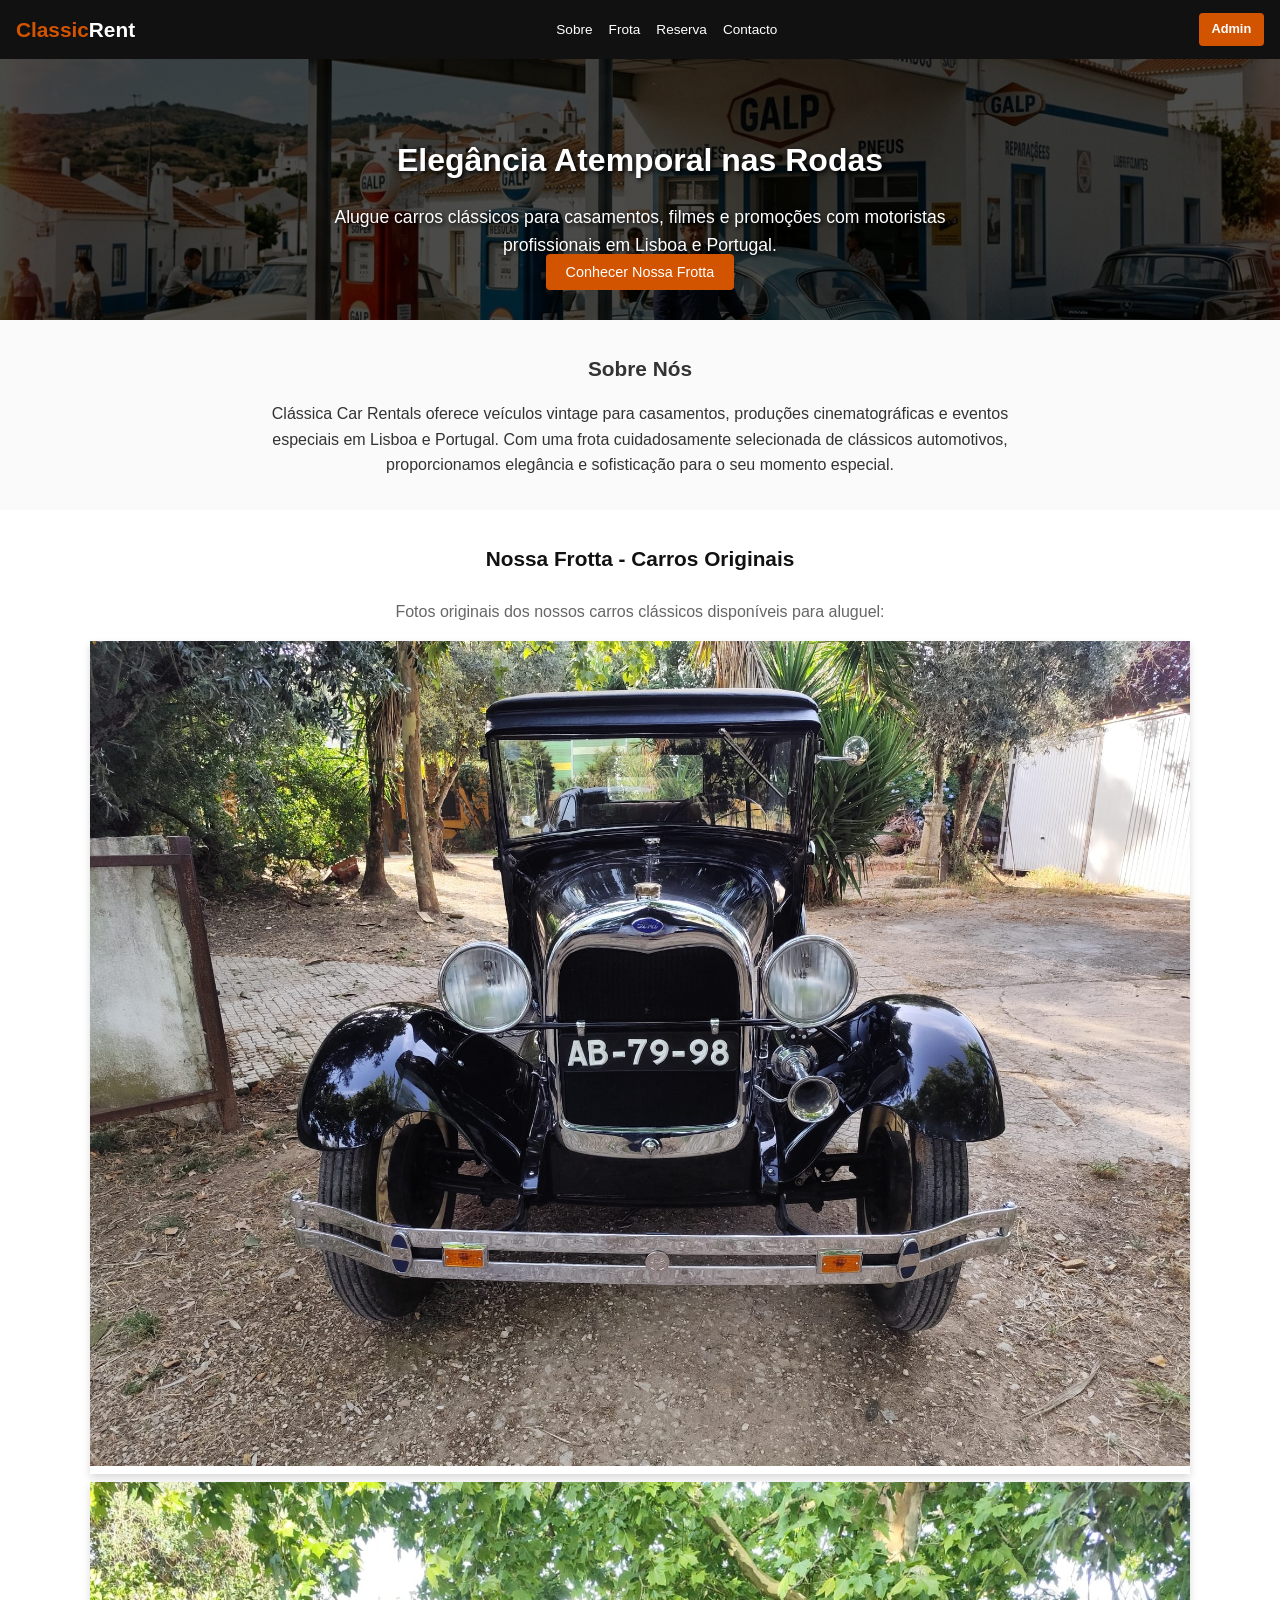
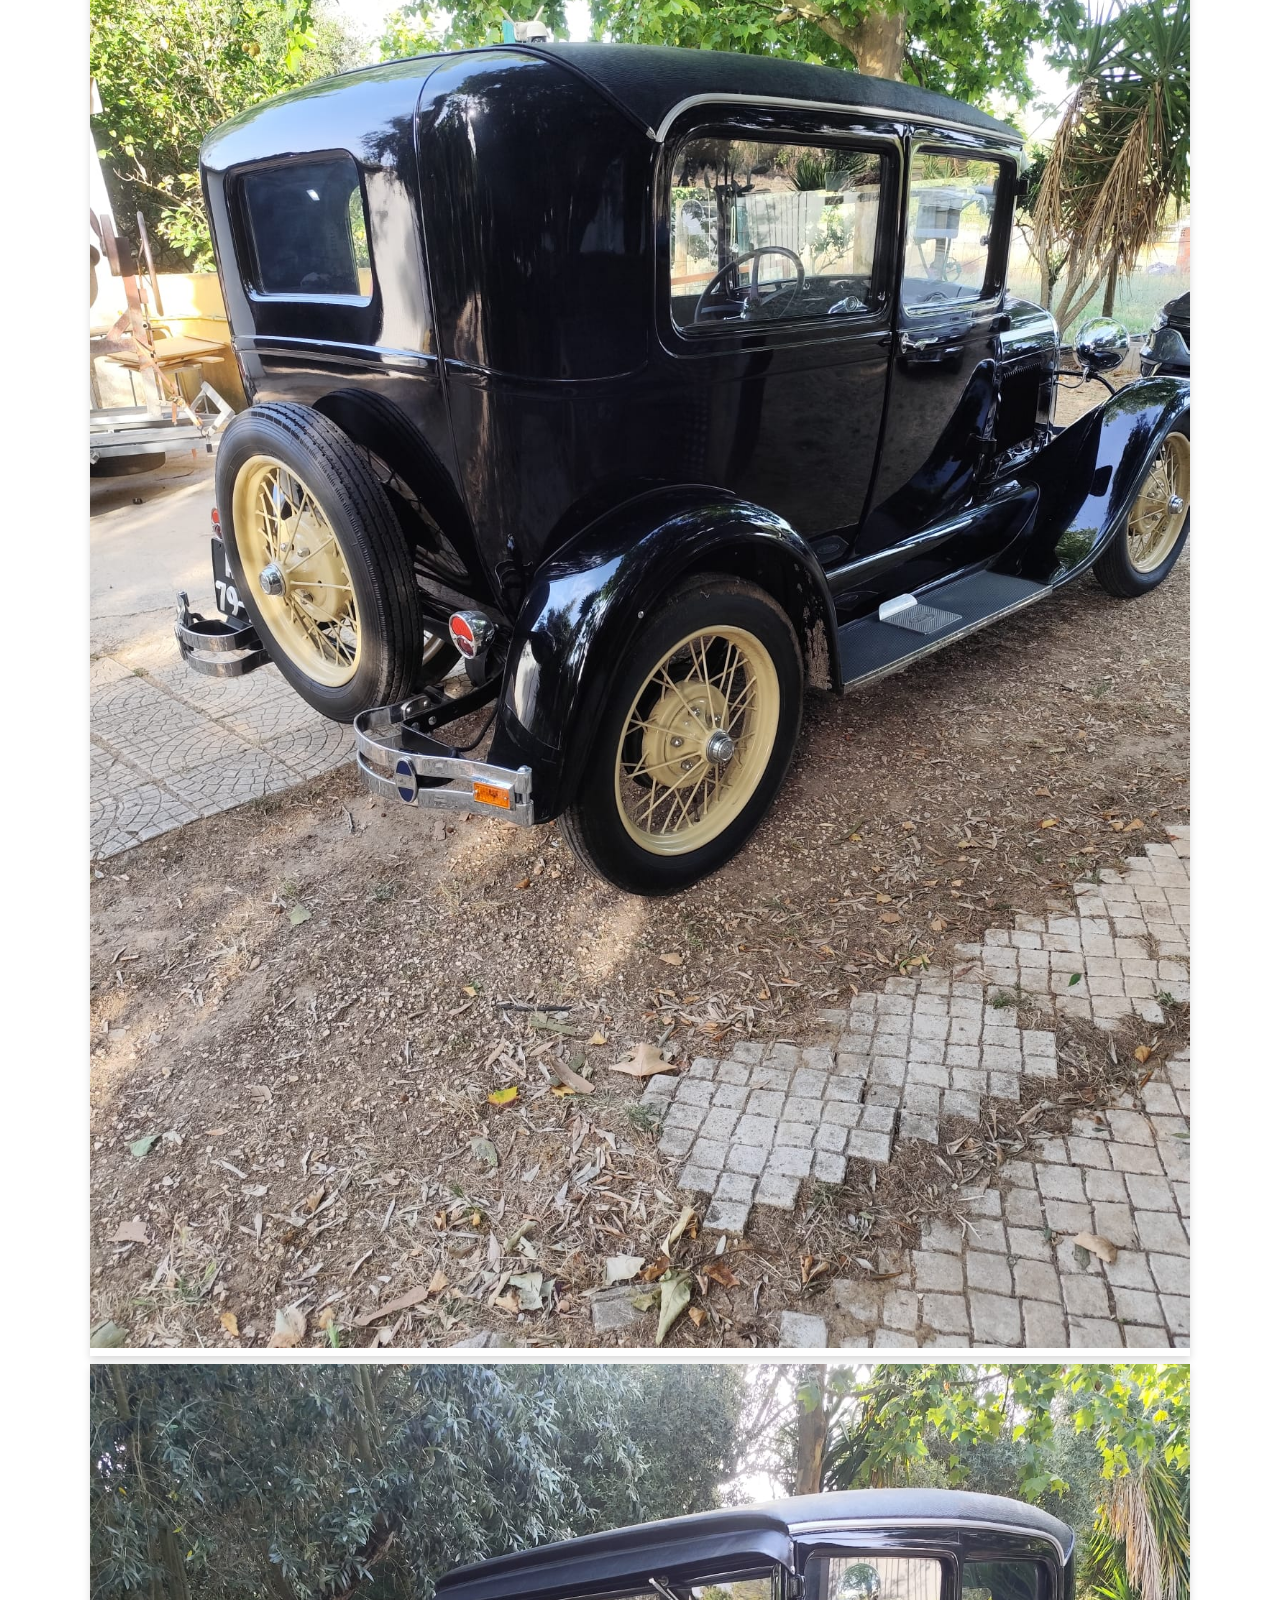
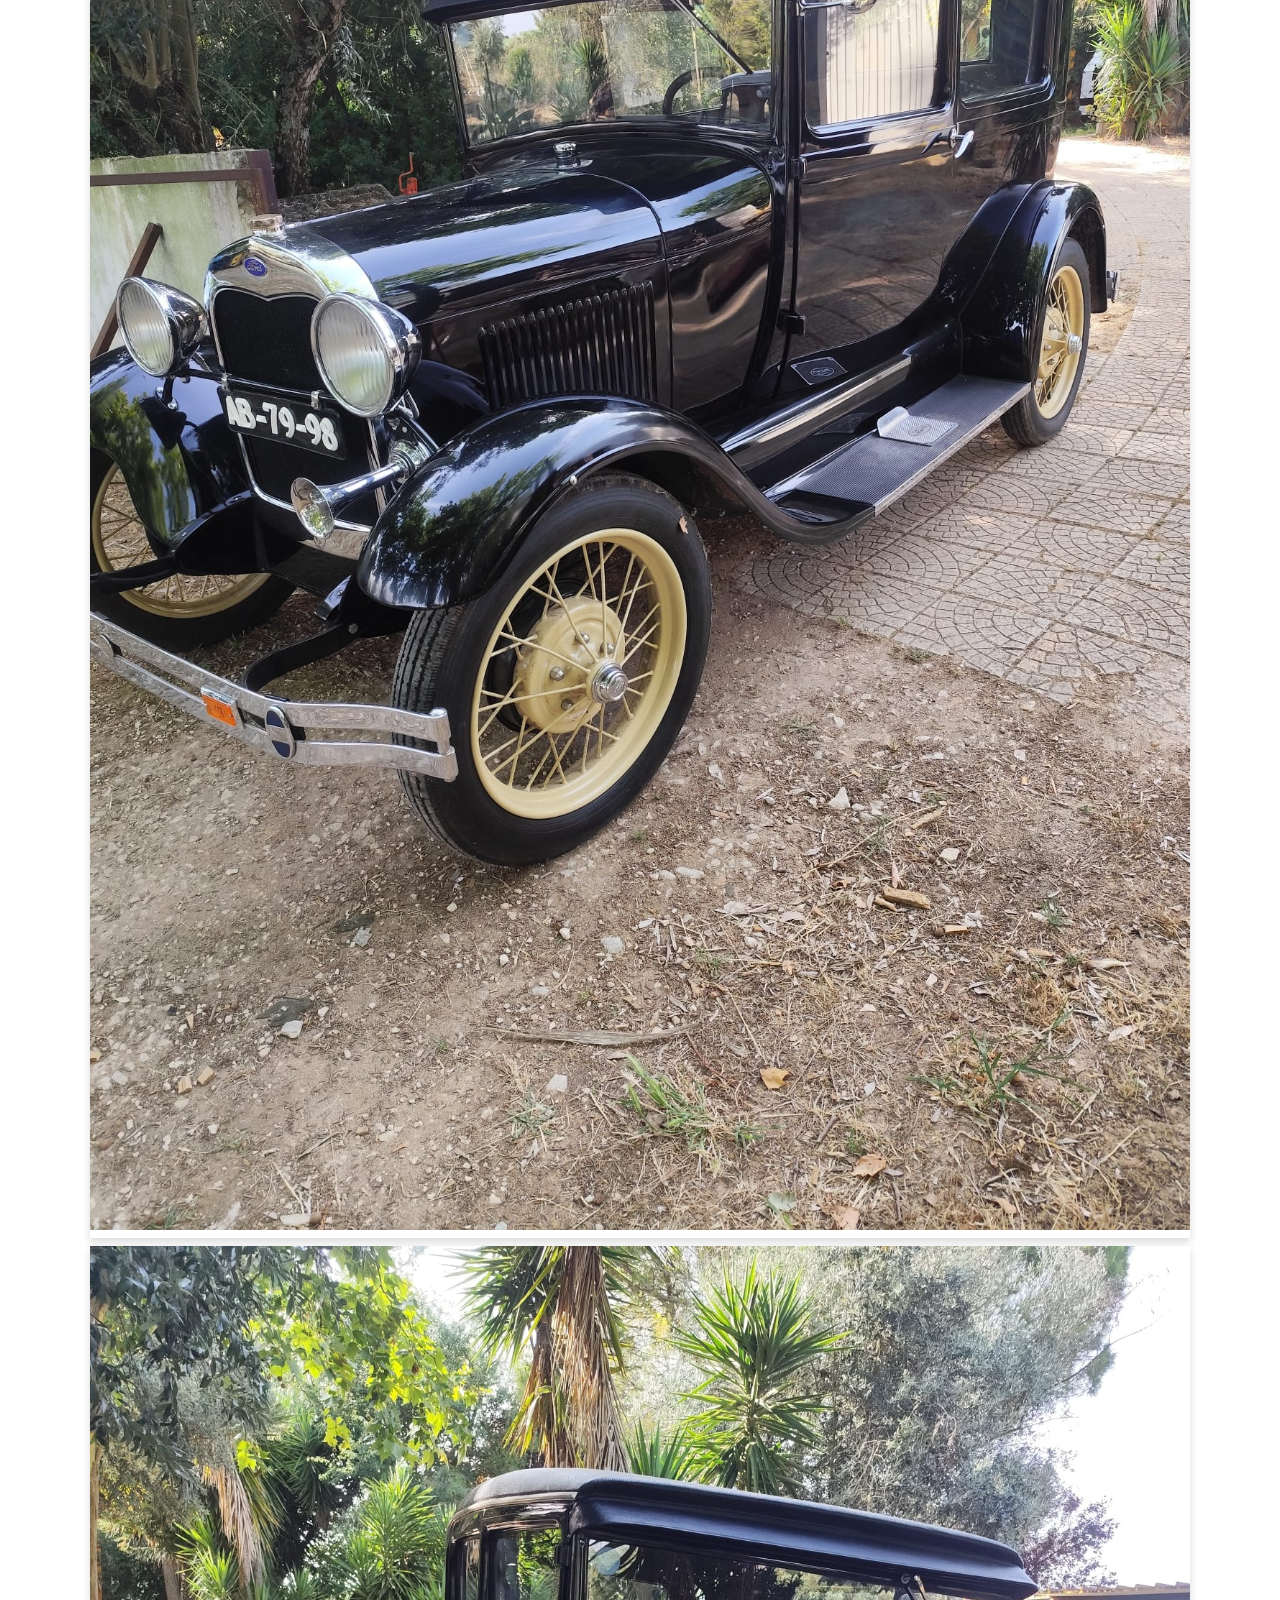
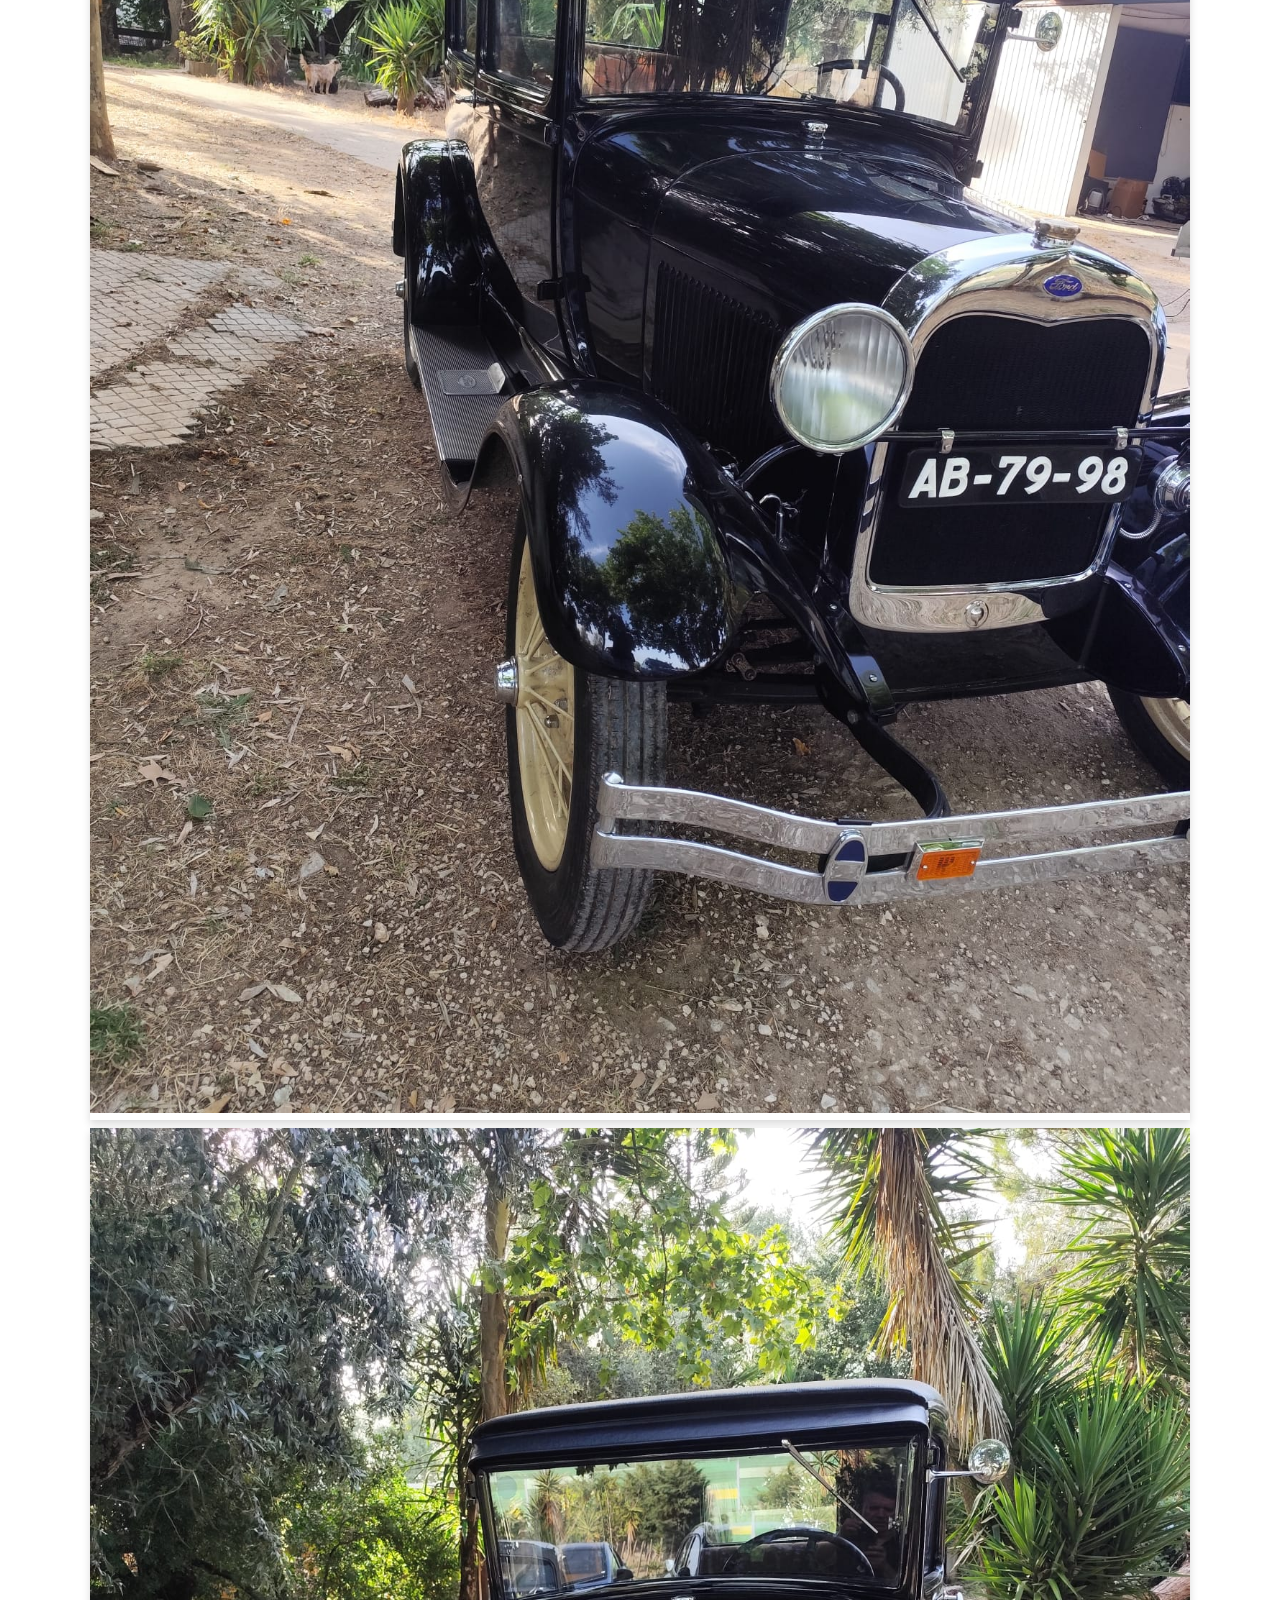
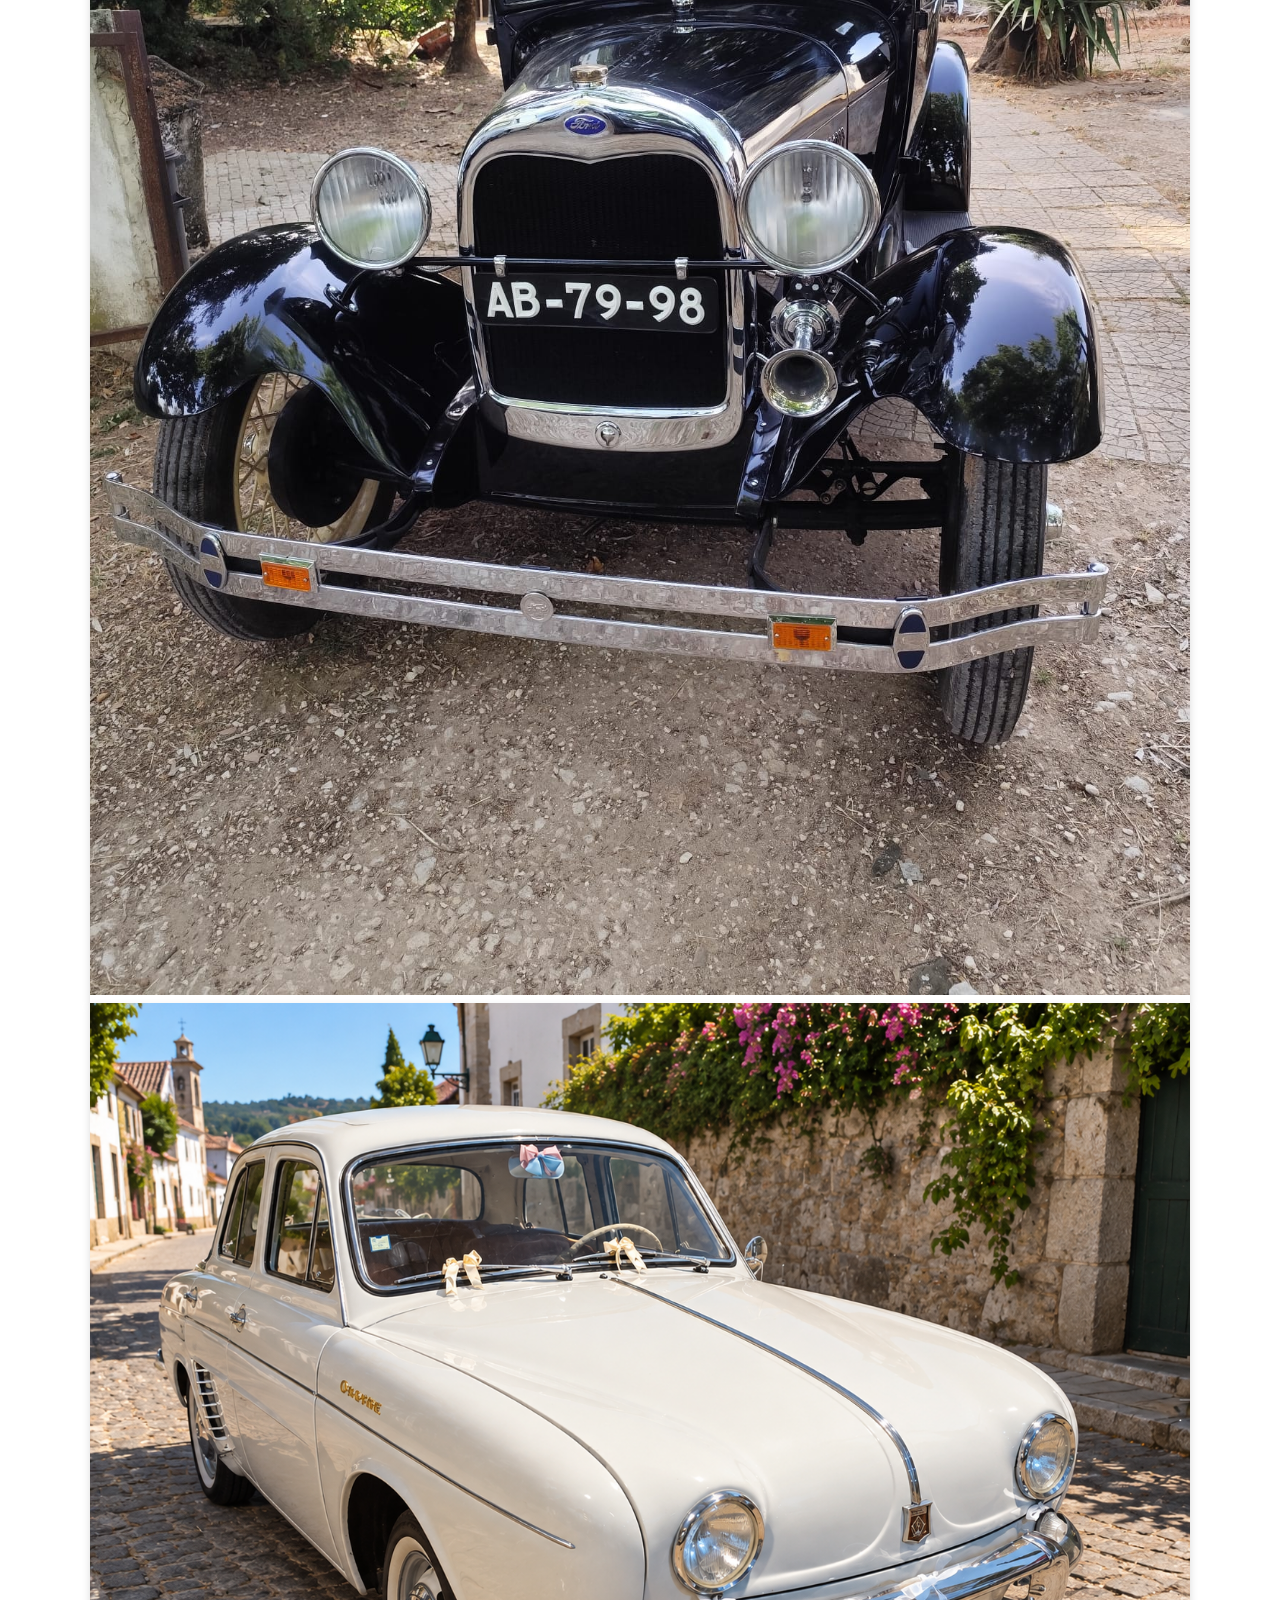
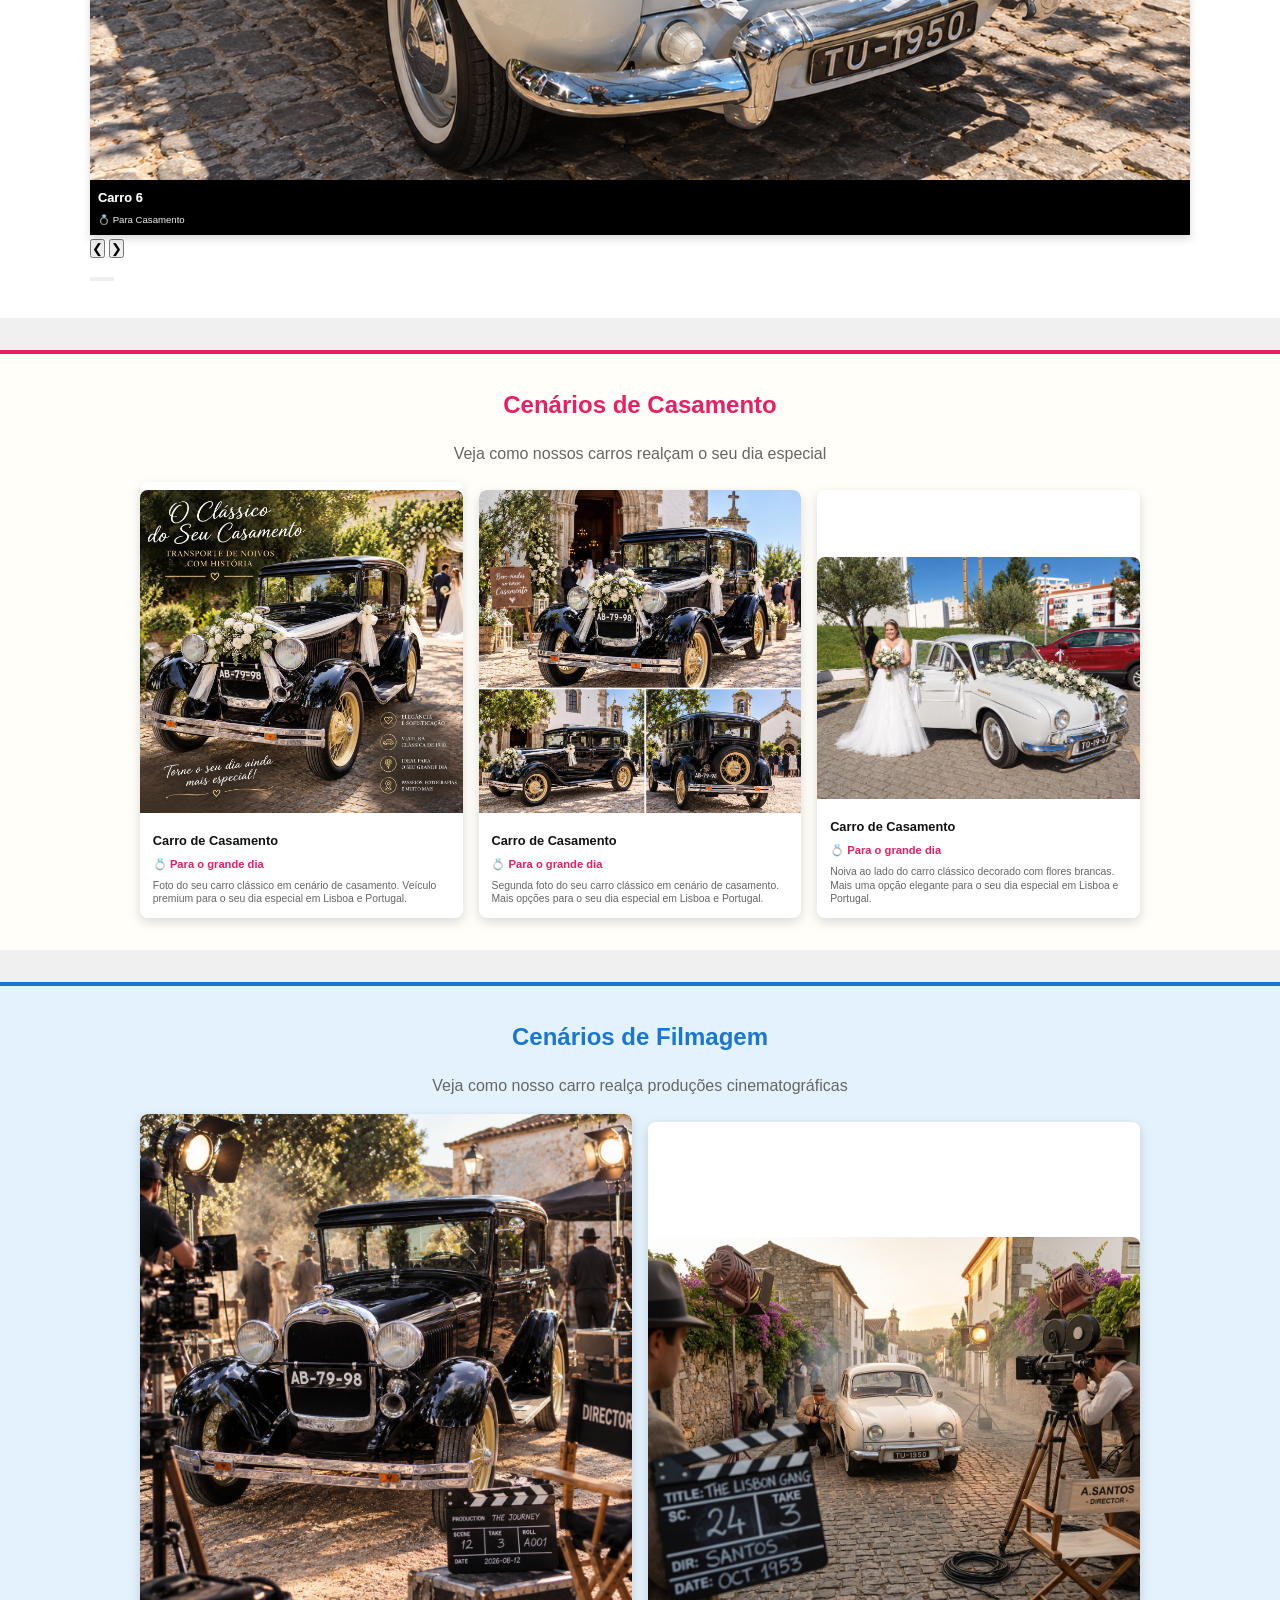
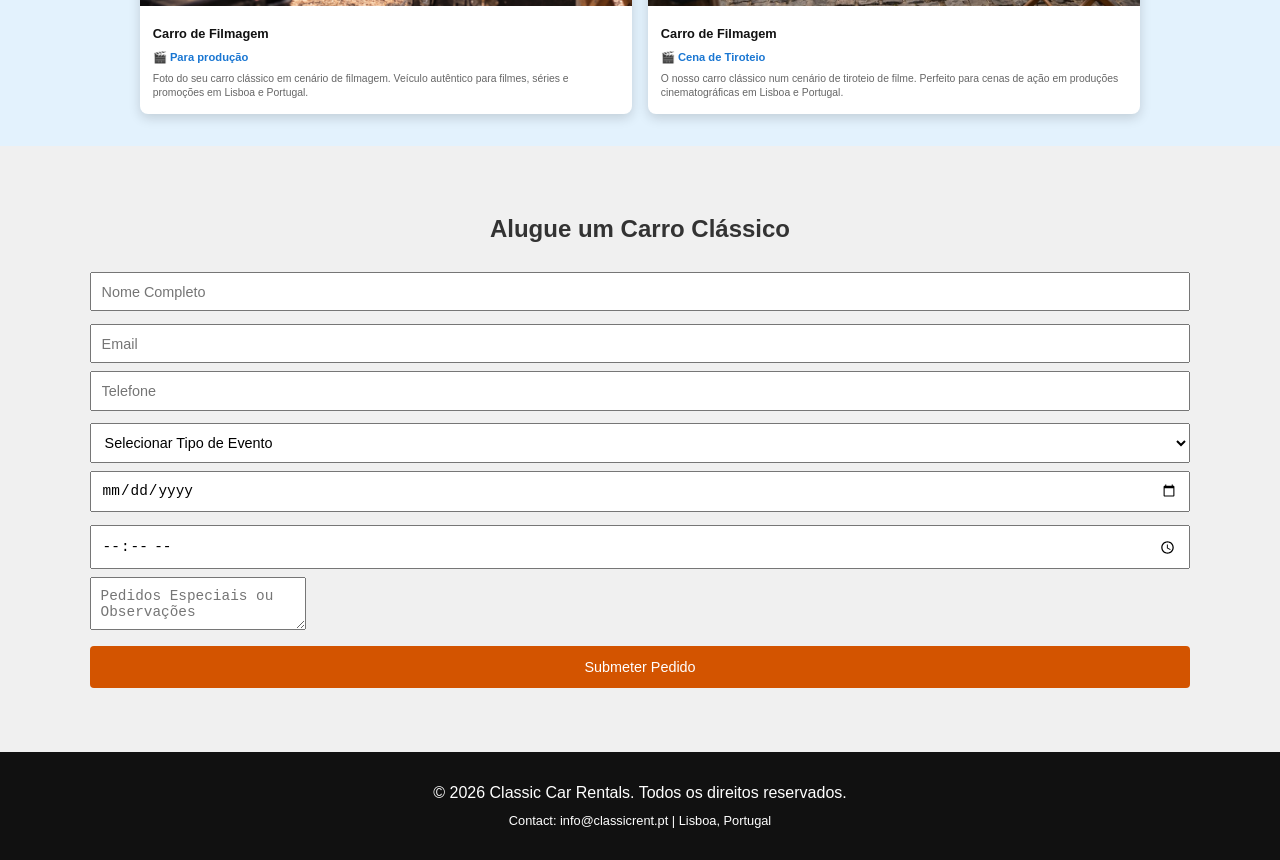
<file: workspace-01a0b50d-0986-7c02-a34a-c82dd88e50f9/classic-car-rent/index.html>
<!DOCTYPE html>
<html lang="pt-PT">
<head>
  <meta charset="UTF-8">
  <meta name="viewport" content="width=device-width, initial-scale=1.0">
  <title>Classic Car Rentals - Lisboa, Portugal</title>
  <link rel="stylesheet" href="css/styles.css">
  <link rel="stylesheet" href="https://cdnjs.cloudflare.com/ajax/libs/font-awesome/6.4.0/css/all.min.css">
</head>
<body>

  <!-- Navigation -->
  <nav class="navbar">
    <div class="logo">Classic<span>Rent</span></div>
    <ul class="nav-links">
      <li><a href="#sobre">Sobre</a></li>
      <li><a href="#frota">Frota</a></li>
      <li><a href="#booking">Reserva</a></li>
      <li><a href="#contact">Contacto</a></li>
    </ul>
    <a href="admin.html" class="admin-btn">Admin</a>
  </nav>

  <!-- Top Section: Vintage Gas Station Background -->
  <header class="hero" style="background: linear-gradient(rgba(0,0,0,0.7), rgba(0,0,0,0.7)), url('images/gas-station-bg.jpg') no-repeat center center/cover; height: 40vh; display: flex; align-items: center; justify-content: center; text-align: center; color: #fff; margin-top: 0;">
    <div>
      <h1 style="font-size: 2rem; margin-bottom: 1rem; text-shadow: 2px 2px 4px #000;">Elegância Atemporal nas Rodas</h1>
      <p style="font-size: 1.1rem; text-shadow: 2px 2px 4px #000; max-width: 80%; margin: 0 auto;">Alugue carros clássicos para casamentos, filmes e promoções com motoristas profissionais em Lisboa e Portugal.</p>
      <a href="#frota" class="btn" style="font-size: 0.9rem; padding: 0.6rem 1.2rem;">Conhecer Nossa Frotta</a>
    </div>
  </header>

  <!-- Sobre Section -->
  <section id="sobre" style="padding: 2rem; background: #fafafa; text-align: center; margin-top: -40px; position: relative; z-index: 10;">
    <div class="container">
      <h2 style="margin-bottom: 1rem; text-align: center;">Sobre Nós</h2>
      <p style="max-width: 800px; margin: 0 auto; font-size: 1rem; line-height: 1.6;">
        Clássica Car Rentals oferece veículos vintage para casamentos, produções cinematográficas e eventos especiais em Lisboa e Portugal. Com uma frota cuidadosamente selecionada de clássicos automotivos, proporcionamos elegância e sofisticação para o seu momento especial.
      </p>
    </div>
  </section>

  <!-- Frota Section - Original Photos First -->
  <section id="frota" style="padding: 2rem 1rem;">
    <div class="container">
      <h2 style="text-align: center; margin-bottom: 1.5rem;">Nossa Frotta - Carros Originais</h2>
      
      <p style="text-align: center; margin-bottom: 1rem; color: #666;">
        Fotos originais dos nossos carros clássicos disponíveis para aluguel:
      </p>

      <!-- Slide mode: cars 1-6 -->
      <div class="slider" id="frotaSlider">
        <div class="slides">

        <!-- Car 1: Original Photo 1 -->
        <div class="car-card" style="width: 100%;  border-radius: 0; overflow: hidden; box-shadow: 0 4px 8px rgba(0,0,0,0.15); margin-bottom: 0.5rem;">
          <img src="images/IMG-20260909-WA0004.jpg" alt="Carro clássico para casamentos" style="width: 100%; object-fit: cover; border-radius: 0;">
          <div class="car-overlay" style="bottom: 0; background: rgba(0,0,0,0.7); padding: 0.5rem;">
            <h3 style="margin: 0; font-size: 0.8rem; color: #fff;">Carro 1</h3>
            <p style="margin: 0.2rem 0 0 0; font-size: 0.6rem; color: #fff;">💍 Para Casamento</p>
          </div>
        </div>

        <!-- Car 2: Original Photo 2 -->
        <div class="car-card" style="width: 100%;  border-radius: 0; overflow: hidden; box-shadow: 0 4px 8px rgba(0,0,0,0.15); margin-bottom: 0.5rem;">
          <img src="images/IMG-20260909-WA0005.jpg" alt="Carro clássico para casamentos" style="width: 100%; object-fit: cover; border-radius: 0;">
          <div class="car-overlay" style="bottom: 0; background: rgba(0,0,0,0.7); padding: 0.5rem;">
            <h3 style="margin: 0; font-size: 0.8rem; color: #fff;">Carro 2</h3>
            <p style="margin: 0.2rem 0 0 0; font-size: 0.6rem; color: #fff;">💍 Para Casamento</p>
          </div>
        </div>

        <!-- Car 3: Original Photo 3 -->
        <div class="car-card" style="width: 100%;  border-radius: 0; overflow: hidden; box-shadow: 0 4px 8px rgba(0,0,0,0.15); margin-bottom: 0.5rem;">
          <img src="images/IMG-20260909-WA0006.jpg" alt="Carro clássico para casamentos" style="width: 100%; object-fit: cover; border-radius: 0;">
          <div class="car-overlay" style="bottom: 0; background: rgba(0,0,0,0.7); padding: 0.5rem;">
            <h3 style="margin: 0; font-size: 0.8rem; color: #fff;">Carro 3</h3>
            <p style="margin: 0.2rem 0 0 0; font-size: 0.6rem; color: #fff;">💍 Para Casamento</p>
          </div>
        </div>

        <!-- Car 4: Original Photo 4 -->
        <div class="car-card" style="width: 100%;  border-radius: 0; overflow: hidden; box-shadow: 0 4px 8px rgba(0,0,0,0.15); margin-bottom: 0.5rem;">
          <img src="images/IMG-20260909-WA0007.jpg" alt="Carro clássico para casamentos" style="width: 100%; object-fit: cover; border-radius: 0;">
          <div class="car-overlay" style="bottom: 0; background: rgba(0,0,0,0.7); padding: 0.5rem;">
            <h3 style="margin: 0; font-size: 0.8rem; color: #fff;">Carro 4</h3>
            <p style="margin: 0.2rem 0 0 0; font-size: 0.6rem; color: #fff;">💍 Para Casamento</p>
          </div>
        </div>

<!-- Car 5: Original Photo 5 -->
        <div class="car-card" style="width: 100%;  border-radius: 0; overflow: hidden; box-shadow: 0 4px 8px rgba(0,0,0,0.15);">
          <img src="images/IMG-20260909-WA0008.jpg" alt="Carro clássico para casamentos" style="width: 100%; object-fit: cover; border-radius: 0;">
          <div class="car-overlay" style="bottom: 0; background: rgba(0,0,0,0.7); padding: 0.5rem;">
            <h3 style="margin: 0; font-size: 0.8rem; color: #fff;">Carro 5</h3>
            <p style="margin: 0.2rem 0 0 0; font-size: 0.6rem; color: #fff;">💍 Para Casamento</p>
          </div>
        </div>

        <!-- Car 6: Original Photo 6 -->
        <div class="car-card" style="width: 100%;  border-radius: 0; overflow: hidden; box-shadow: 0 4px 8px rgba(0,0,0,0.15);">
          <img src="images/general-1.jpg" alt="Carro clássico original na rua de paralelepípedos" style="width: 100%; object-fit: cover; border-radius: 0;">
          <div class="car-overlay" style="bottom: 0; background: rgba(0,0,0,0.7); padding: 0.5rem;">
            <h3 style="margin: 0; font-size: 0.8rem; color: #fff;">Carro 6</h3>
            <p style="margin: 0.2rem 0 0 0; font-size: 0.6rem; color: #fff;">💍 Para Casamento</p>
          </div>
        </div>

        </div>
        <button class="slider-btn prev" type="button" aria-label="Foto anterior">&#10094;</button>
        <button class="slider-btn next" type="button" aria-label="Foto seguinte">&#10095;</button>
      </div>
      <div class="slider-dots" id="frotaDots"></div>
    </div>
  </section>

  <!-- Wedding Section -->
  <section id="casamento" style="padding: 2rem 1rem; background: #fffef8; border-top: 4px solid #e91e63; margin-top: 2rem;">
    <div class="container">
      <h2 style="text-align: center; color: #e91e63; margin-bottom: 1rem;">Cenários de Casamento</h2>
      <p style="text-align: center; margin-bottom: 1rem; color: #666; font-size: 1rem;">Veja como nossos carros realçam o seu dia especial</p>
      
      <div class="gallery" style="display: grid; grid-template-columns: repeat(auto-fit, minmax(220px, 1fr)); gap: 1rem; justify-items: center; margin: 0 auto; max-width: 1000px;">
        
        <!-- Wedding Photo 1 -->
        <div class="car-card" style="width: 100%; background: #fff; border-radius: 8px; overflow: hidden; box-shadow: 0 4px 12px rgba(0,0,0,0.15);  display: flex; flex-direction: column; justify-content: flex-end;">
          <img src="images/wedding-new.jpg" alt="Cenário de casamento" style="width: 100%; object-fit: cover; border-radius: 8px 8px 0 0;">
          <div style="padding: 0.8rem;">
            <h3 style="margin: 0.3rem 0 0 0; color: #111; font-size: 0.8rem;">Carro de Casamento</h3>
            <p style="margin: 0.3rem 0 0 0; color: #e91e63; font-size: 0.7rem; font-weight: bold;">💍 Para o grande dia</p>
            <p style="margin: 0.3rem 0 0 0; font-size: 0.65rem; color: #666; line-height: 1.3;">Foto do seu carro clássico em cenário de casamento. Veículo premium para o seu dia especial em Lisboa e Portugal.</p>
          </div>
        </div>

        <!-- Wedding Photo 2 -->
        <div class="car-card" style="width: 100%; background: #fff; border-radius: 8px; overflow: hidden; box-shadow: 0 4px 12px rgba(0,0,0,0.15);  display: flex; flex-direction: column; justify-content: flex-end; margin-top: 0.5rem;">
          <img src="images/wedding-extra.jpg" alt="Outro cenário de casamento" style="width: 100%; object-fit: cover; border-radius: 8px 8px 0 0;">
          <div style="padding: 0.8rem;">
            <h3 style="margin: 0.3rem 0 0 0; color: #111; font-size: 0.8rem;">Carro de Casamento</h3>
            <p style="margin: 0.3rem 0 0 0; color: #e91e63; font-size: 0.7rem; font-weight: bold;">💍 Para o grande dia</p>
            <p style="margin: 0.3rem 0 0 0; font-size: 0.65rem; color: #666; line-height: 1.3;">Segunda foto do seu carro clássico em cenário de casamento. Mais opções para o seu dia especial em Lisboa e Portugal.</p>
          </div>
        </div>

        <!-- Wedding Photo 3 -->
        <div class="car-card" style="width: 100%; background: #fff; border-radius: 8px; overflow: hidden; box-shadow: 0 4px 12px rgba(0,0,0,0.15);  display: flex; flex-direction: column; justify-content: flex-end; margin-top: 0.5rem;">
          <img src="images/wedding-2.jpg" alt="Noiva ao lado do carro de casamento decorado com flores" style="width: 100%; object-fit: cover; border-radius: 8px 8px 0 0;">
          <div style="padding: 0.8rem;">
            <h3 style="margin: 0.3rem 0 0 0; color: #111; font-size: 0.8rem;">Carro de Casamento</h3>
            <p style="margin: 0.3rem 0 0 0; color: #e91e63; font-size: 0.7rem; font-weight: bold;">💍 Para o grande dia</p>
            <p style="margin: 0.3rem 0 0 0; font-size: 0.65rem; color: #666; line-height: 1.3;">Noiva ao lado do carro clássico decorado com flores brancas. Mais uma opção elegante para o seu dia especial em Lisboa e Portugal.</p>
          </div>
        </div>

      </div>
    </div>
  </section>

  <!-- Film Section -->
  <section id="film" style="padding: 2rem 1rem; background: #e3f2fd; border-top: 4px solid #1976d2; margin-top: 2rem;">
    <div class="container">
      <h2 style="text-align: center; color: #1976d2; margin-bottom: 1rem;">Cenários de Filmagem</h2>
      <p style="text-align: center; margin-bottom: 1rem; color: #666; font-size: 1rem;">Veja como nosso carro realça produções cinematográficas</p>
      
      <div class="gallery" style="display: grid; grid-template-columns: repeat(auto-fit, minmax(220px, 1fr)); gap: 1rem; justify-items: center; margin: 0 auto; max-width: 1000px;">
        
        <!-- Film Photo -->
        <div class="car-card" style="width: 100%; background: #fff; border-radius: 8px; overflow: hidden; box-shadow: 0 4px 12px rgba(0,0,0,0.15);  display: flex; flex-direction: column; justify-content: flex-end;">
          <img src="images/film-shoot.jpg" alt="Cenário de filmagem" style="width: 100%; object-fit: cover; border-radius: 8px 8px 0 0;">
          <div style="padding: 0.8rem;">
            <h3 style="margin: 0.3rem 0 0 0; color: #111; font-size: 0.8rem;">Carro de Filmagem</h3>
            <p style="margin: 0.3rem 0 0 0; color: #1976d2; font-size: 0.7rem; font-weight: bold;">🎬 Para produção</p>
            <p style="margin: 0.3rem 0 0 0; font-size: 0.65rem; color: #666; line-height: 1.4;">Foto do seu carro clássico em cenário de filmagem. Veículo autêntico para filmes, séries e promoções em Lisboa e Portugal.</p>
          </div>
        </div>

        <!-- Film Photo 2: Shootout Scene -->
        <div class="car-card" style="width: 100%; background: #fff; border-radius: 8px; overflow: hidden; box-shadow: 0 4px 12px rgba(0,0,0,0.15);  display: flex; flex-direction: column; justify-content: flex-end; margin-top: 0.5rem;">
          <img src="images/film-shootout.jpg" alt="Cenário de tiroteio de filme com o carro clássico" style="width: 100%; object-fit: cover; border-radius: 8px 8px 0 0;">
          <div style="padding: 0.8rem;">
            <h3 style="margin: 0.3rem 0 0 0; color: #111; font-size: 0.8rem;">Carro de Filmagem</h3>
            <p style="margin: 0.3rem 0 0 0; color: #1976d2; font-size: 0.7rem; font-weight: bold;">🎬 Cena de Tiroteio</p>
            <p style="margin: 0.3rem 0 0 0; font-size: 0.65rem; color: #666; line-height: 1.4;">O nosso carro clássico num cenário de tiroteio de filme. Perfeito para cenas de ação em produções cinematográficas em Lisboa e Portugal.</p>
          </div>
        </div>

      </div>
    </div>
  </section>

  <!-- Booking Section -->
  <section id="booking" style="padding: 2rem 1rem; margin-top: 2rem;">
    <div class="container">
      <h2 style="text-align: center; margin-bottom: 1.5rem;">Alugue um Carro Clássico</h2>
      <form id="bookingForm">
        <div style="display: grid; gap: 0.8rem; margin-bottom: 0.5rem;">
          <input type="text" placeholder="Nome Completo" required style="padding: 0.6rem; font-size: 0.9rem;">
          <input type="email" placeholder="Email" required style="padding: 0.6rem; font-size: 0.9rem;">
        </div>
        <div style="display: grid; gap: 0.8rem; margin-bottom: 0.5rem;">
          <input type="tel" placeholder="Telefone" required style="padding: 0.6rem; font-size: 0.9rem;">
          <select required style="padding: 0.6rem; font-size: 0.9rem;">
            <option value="" disabled selected>Selecionar Tipo de Evento</option>
            <option value="wedding">Casamento</option>
            <option value="movie">Filme/Produção</option>
            <option value="promotion">Promoção/Publicidade</option>
            <option value="other">Outro</option>
          </select>
        </div>
        <div style="display: grid; gap: 0.8rem; margin-bottom: 0.5rem;">
          <input type="date" required style="padding: 0.6rem; font-size: 0.9rem;">
          <input type="time" required style="padding: 0.6rem; font-size: 0.9rem;">
        </div>
        <textarea placeholder="Pedidos Especiais ou Observações" rows="2" style="padding: 0.6rem; font-size: 0.9rem; margin-bottom: 0; resize: vertical;"></textarea>
        <button type="submit" class="btn" style="width: 100%; padding: 0.8rem; font-size: 0.9rem; margin-top: 0.5rem;">Submeter Pedido</button>
      </form>
    </div>
  </section>

  <!-- Footer -->
  <footer id="contact" style="padding: 1.5rem 1rem; text-align: center; background: #111; color: #fff; margin-top: 2rem;">
    <p style="margin: 0.3rem 0;">&copy; 2026 Classic Car Rentals. Todos os direitos reservados.</p>
    <p style="margin: 0.3rem 0; font-size: 0.8rem;">Contact: info@classicrent.pt | Lisboa, Portugal</p>
  </footer>

  <script src="js/scripts.js"></script>
</body>
</html>
</file>
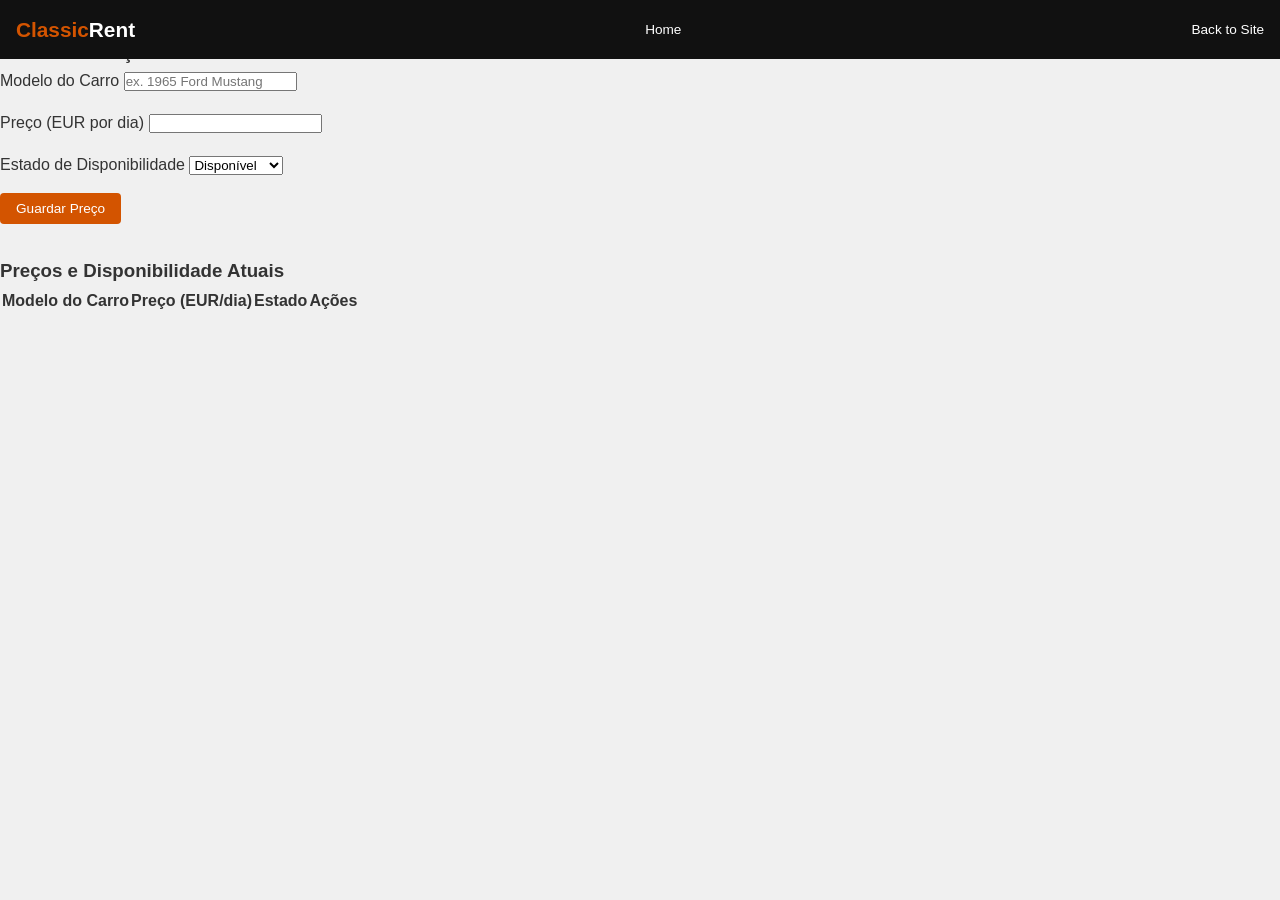
<file: workspace-01a0b50d-0986-7c02-a34a-c82dd88e50f9/classic-car-rent/admin.html>
<!DOCTYPE html>
<html lang="pt-PT">
<head>
  <meta charset="UTF-8">
  <meta name="viewport" content="width=device-width, initial-scale=1.0">
  <title>Admin Panel - Classic Car Rentals</title>
  <link rel="stylesheet" href="css/styles.css">
  <link rel="stylesheet" href="https://cdnjs.cloudflare.com/ajax/libs/font-awesome/6.4.0/css/all.min.css">
</head>
<body>
  <nav class="navbar">
    <div class="logo">Classic<span>Rent</span></div>
    <ul class="nav-links">
      <li><a href="index.html">Home</a></li>
    </ul>
    <a href="index.html" class="admin-btn-back">Back to Site</a>
  </nav>

  <main class="admin-container">
    <h2>Painel de Administração</h2>
    <div class="card">
      <h3>Gerenciar Preços</h3>
      <form id="priceForm">
        <div style="margin-bottom: 1rem;">
          <label>Modelo do Carro</label>
          <input type="text" id="carModel" placeholder="ex. 1965 Ford Mustang" required>
        </div>
        <div style="margin-bottom: 1rem;">
          <label>Preço (EUR por dia)</label>
          <input type="number" id="price" step="10" required>
        </div>
        <div style="margin-bottom: 1rem;">
          <label>Estado de Disponibilidade</label>
          <select id="availability" required>
            <option value="available">Disponível</option>
            <option value="unavailable">Indisponível</option>
            <option value="blocked">Bloqueado</option>
          </select>
        </div>
        <button type="submit" class="btn">Guardar Preço</button>
      </form>
    </div>

    <div class="card" style="margin-top: 2rem;">
      <h3>Preços e Disponibilidade Atuais</h3>
      <table>
        <thead>
          <tr>
            <th>Modelo do Carro</th>
            <th>Preço (EUR/dia)</th>
            <th>Estado</th>
            <th>Ações</th>
          </tr>
        </thead>
        <tbody id="priceTable">
          <!-- Dynamically populated -->
        </tbody>
      </table>
    </div>
  </main>

  <script>
    // Simple localStorage-based persistence for demo purposes
    document.addEventListener('DOMContentLoaded', () => {
      const prices = JSON.parse(localStorage.getItem('carPrices')) || [];
      const table = document.getElementById('priceTable');

      function renderTable() {
        table.innerHTML = '';
        prices.forEach((p, i) => {
          const row = `<tr>
            <td>${p.car}</td>
            <td>${p.price} €</td>
            <td><span class="status-${p.status}">${p.status}</span></td>
            <td><button class="btn-small" onclick="deletePrice(${i})">Remover</button></td>
          </tr>`;
          table.innerHTML += row;
        });
      }

      window.deletePrice = (i) => {
        prices.splice(i, 1);
        localStorage.setItem('carPrices', JSON.stringify(prices));
        renderTable();
      };

      // Add new price
      const form = document.getElementById('priceForm');
      form.addEventListener('submit', (e) => {
        e.preventDefault();
        const car = document.getElementById('carModel').value;
        const price = document.getElementById('price').value;
        const status = document.getElementById('availability').value;
        prices.push({ car, price, status });
        localStorage.setItem('carPrices', JSON.stringify(prices));
        renderTable();
        form.reset();
      });

      renderTable();
    });
  </script>
</body>
</html>
</file>
<file: workspace-01a0b50d-0986-7c02-a34a-c82dd88e50f9/classic-car-rent/css/styles.css>
/* Reset */
* {
  box-sizing: border-box;
  margin: 0;
  padding: 0;
}

body {
  font-family: 'Segoe UI', Tahoma, Geneva, Arial, sans-serif;
  line-height: 1.6;
  color: #333;
  background: #f0f0f0;
  margin: 0;
}

a {
  text-decoration: none;
  color: inherit;
}

ul {
  list-style: none;
}

/* Navigation */
.navbar {
  background: #111;
  color: #fff;
  padding: 0.8rem 1rem;
  display: flex;
  justify-content: space-between;
  align-items: center;
  position: fixed;
  width: 100%;
  top: 0;
  z-index: 100;
  font-size: 0.85rem;
}

.navbar .logo {
  font-size: 1.3rem;
  font-weight: bold;
  color: #d35400;
}

.navbar .logo span {
  color: #fff;
}

.nav-links {
  display: flex;
  gap: 1rem;
}

.nav-links a {
  color: #fff;
  font-weight: 500;
  transition: color 0.3s;
}

.nav-links a:hover {
  color: #d35400;
}

.admin-btn {
  background: #d35400;
  color: #fff;
  padding: 0.4rem 0.8rem;
  border-radius: 4px;
  font-weight: bold;
  transition: background 0.3s;
  font-size: 0.8rem;
}

.admin-btn:hover {
  background: #a03c00;
}

/* Hero Section - Vintage Gas Station Background */
.hero {
  background: linear-gradient(rgba(0,0,0,0.7), rgba(0,0,0,0.7)), url('images/gas-station-bg.jpg') no-repeat center center/cover;
  height: 40vh;
  display: flex;
  align-items: center;
  justify-content: center;
  text-align: center;
  color: #fff;
  margin: 0;
  padding-top: 60px;
}

.hero h1 {
  font-size: 1.8rem;
  margin-bottom: 0.5rem;
  text-shadow: 1px 1px 2px #000;
}

.hero p {
  font-size: 0.95rem;
  text-shadow: 1px 1px 2px #000;
  max-width: 90%;
  margin: 0 auto;
}

.btn {
  background: #d35400;
  color: #fff;
  padding: 0.5rem 1rem;
  border: none;
  border-radius: 4px;
  font-size: 0.85rem;
  cursor: pointer;
  transition: background 0.3s;
}

.btn:hover {
  background: #a03c00;
}

.btn-small {
  background: #f5c542;
  color: #111;
  padding: 0.3rem 0.6rem;
  border: none;
  border-radius: 4px;
  font-size: 0.7rem;
  cursor: pointer;
}

/* Sections */
section {
  padding: 2rem 1rem;
  position: relative;
  z-index: 1;
}

/* Container */
.container {
  max-width: 1100px;
  margin: 0 auto;
}

/* Sobre Section */
#sobre {
  padding: 2rem 1rem;
  background: #fafafa;
}

#sobre .container h2 {
  margin-bottom: 0.8rem;
  text-align: center;
  font-size: 1.3rem;
}

#sobre .container p {
  max-width: 800px;
  margin: 0 auto auto;
  font-size: 0.95rem;
  line-height: 1.5;
}

/* Frota Section */
#frota {
  padding: 2rem 1rem;
  background: #fff;
}

#frota .container h2 {
  text-align: center;
  margin-bottom: 1rem;
  font-size: 1.3rem;
  color: #111;
}

#frota .gallery {
  display: grid;
  grid-template-columns: repeat(auto-fit, minmax(180px, 1fr));
  gap: 0.8rem;
  justify-items: center;
}

#frota .car-card {

#frota .car-card:hover {
  transform: translateY(-3px);
}

#frota .car-card img { width: 100%; height: auto;
  object-fit: cover;
  border-radius: 0;
}

#frota .car-overlay {
  bottom: 0;
  background: rgba(0,0,0,0.7);
  padding: 0.4rem;
}

#frota .car-overlay h3 {
  font-size: 0.7rem;
  margin: 0;
}

#frota .car-overlay p {
  font-size: 0.55rem;
}

/* Car Cards Generic */
.car-card {
  background: #fff;
  border-radius: 8px;
  overflow: hidden;
  box-shadow: 0 4px 12px rgba(0,0,0,0.15);
  transition: transform 0.3s;

  display: flex;
  flex-direction: column;
  justify-content: flex-end;
}

.car-card:hover {
  transform: translateY(-5px);
}

.car-card img {
  width: 100%;

  object-fit: cover;
  transition: opacity 0.3s;
}

.car-overlay {
  position: absolute;
  bottom: 0;
  left: 0;
  right: 0;
  background: linear-gradient(transparent, rgba(0,0,0,0.8));
  padding: 1rem;
  color: #fff;
}

.car-overlay h3 {
  margin: 0.2rem 0 0 0;
  font-size: 0.85rem;
}

.car-overlay p {
  margin: 0.2rem 0 0 0;
  font-size: 0.7rem;
  opacity: 0.8;
}

.car-info {
  padding: 1rem;
}

.car-info h3 {
  margin-bottom: 0.3rem;
  color: #111;
}

.car-category {
  font-size: 0.7rem;
  font-weight: bold;
  margin-bottom: 0.3rem;
  display: block;
}

/* Casamento Section */
#casamento {
  padding: 2rem 1rem;
  background: #fffef8;
  border-top: 4px solid #e91e63;
  margin-top: 1rem;
}

#casamento .container h2 {
  color: #e91e63;
  margin-bottom: 0.8rem;
  font-size: 1.3rem;
  text-align: center;
}

#casamento .container p {
  margin-bottom: 1rem;
  text-align: center;
  color: #666;
  font-size: 0.9rem;
}

#casamento .gallery {
  display: grid;
  grid-template-columns: repeat(auto-fit, minmax(220px, 1fr));
  gap: 0.8rem;
  justify-items: center;
  max-width: 1000px;
  margin: 0 auto;
}

#casamento .car-card {

#casamento .car-card img { width: 100%; height: auto;
  object-fit: cover;
  border-radius: 8px 8px 0 0;
  transition: opacity 0.3s;
}

#casamento .car-info {
  padding: 0.8rem;
}

#casamento .car-category {
  color: #e91e63;
  font-size: 0.7rem;
  margin-bottom: 0.3rem;
  display: block;
}

/* Film Section */
#film {
  padding: 2rem 1rem;
  background: #e3f2fd;
  border-top: 4px solid #1976d2;
  margin-top: 1rem;
}

#film .container h2 {
  color: #1976d2;
  margin-bottom: 0.8rem;
  font-size: 1.3rem;
  text-align: center;
}

#film .gallery {
  display: grid;
  grid-template-columns: repeat(auto-fit, minmax(220px, 1fr));
  gap: 0.8rem;
  justify-items: center;
  max-width: 1000px;
  margin: 0 auto;
}

#film .car-card {

#film .car-card img { width: 100%; height: auto;
  object-fit: cover;
  border-radius: 8px 8px 0 0;
  transition: opacity 0.3s;
}

#film .car-info {
  padding: 0.8rem;
}

#film .car-category {
  color: #1976d2;
  font-size: 0.7rem;
  margin-bottom: 0.3rem;
  display: block;
}

/* Booking Section */
#booking {
  padding: 2rem 1rem;
  background: #fff;
  margin-top: 1rem;
}

#booking .container h2 {
  text-align: center;
  margin-bottom: 1rem;
  font-size: 1.3rem;
}

#booking form {
  max-width: 450px;
  margin: 0 auto;
}

#booking form input,
#booking form select,
#booking form textarea {
  width: 100%;
  padding: 0.6rem;
  margin-bottom: 0.5rem;
  border: 1px solid #ccc;
  border-radius: 4px;
  font-size: 0.85rem;
}

#booking form textarea {
  resize: vertical;
  min-height: 60px;
}

#booking form .btn {
  width: 100%;
  padding: 0.6rem;
  font-size: 0.85rem;
  margin-top: 0.3rem;
}

/* Footer */
footer {
  padding: 1.5rem 1rem;
  text-align: center;
  background: #111;
  color: #fff;
  margin-top: 1rem;
}

footer p {
  margin: 0.2rem 0;
  font-size: 0.75rem;
}

/* Responsive */
@media (max-width: 768px) {
  .navbar {
    padding: 0.7rem;
    font-size: 0.75rem;
  }
  
  .hero {
    height: 35vh;
    padding-top: 40px;
  }
  
  .hero h1 {
    font-size: 1.5rem;
  }
  
  .hero p {
    font-size: 0.85rem;
  }
  
  section {
    padding: 1.5rem 0.8rem;
  }
  
  .container {
    max-width: 100%;
  }
  
  #frota .gallery {
    grid-template-columns: repeat(auto-fit, minmax(150px, 1fr));
  }
  
  #frota .car-card {
  
  #frota .car-card img { width: 100%; height: auto;
  }
  
  #casamento .car-card {
  
  #casamento .car-card img { width: 100%; height: auto;
  }
  
  #film .car-card {
  
  #film .car-card img { width: 100%; height: auto;
  }
  
  #booking form {
    max-width: 100%;
  }
  
  #booking form input,
  #booking form select,
  #booking form textarea {
    padding: 0.5rem;
    font-size: 0.8rem;
  }
  
  #booking form .btn {
    padding: 0.5rem;
    font-size: 0.8rem;
  }
  
  footer p {
    font-size: 0.7rem;
  }
}
/* Frota slideshow (slide mode) */
#frota .slider {
  position: relative;
  overflow: hidden;
  max-width: 800px;
  margin: 0 auto;
  border-radius: 8px;
  background: #000;
  box-shadow: 0 4px 12px rgba(0,0,0,0.2);
}
#frota .slider .slides {
  display: flex;
  transition: transform 0.5s ease;
}
#frota .slider .slides .car-card {
  min-width: 100%;
  flex-shrink: 0;
  margin: 0;
  border-radius: 0;
  box-shadow: none;
}
#frota .slider .car-card:hover { transform: none; }
#frota .slider .car-card img {
  width: 100%;
  height: 420px;
  display: block;
  object-fit: cover;
}
#frota .slider-btn {
  position: absolute;
  top: 50%;
  transform: translateY(-50%);
  z-index: 5;
  background: rgba(0,0,0,0.55);
  color: #fff;
  border: none;
  border-radius: 4px;
  font-size: 1.3rem;
  line-height: 1;
  padding: 0.55rem 0.8rem;
  cursor: pointer;
}
#frota .slider-btn:hover { background: rgba(0,0,0,0.85); }
#frota .slider-btn.prev { left: 10px; }
#frota .slider-btn.next { right: 10px; }
#frota .slider-dots {
  display: flex;
  justify-content: center;
  gap: 6px;
  margin: 0.7rem 0 0;
}
#frota .slider-dots .dot {
  width: 10px;
  height: 10px;
  border-radius: 50%;
  border: none;
  padding: 0;
  background: #bbb;
  cursor: pointer;
}
#frota .slider-dots .dot.active { background: #e91e63; }
@media (max-width: 600px) {
  #frota .slider .car-card img { height: 260px; }
}
</file>
